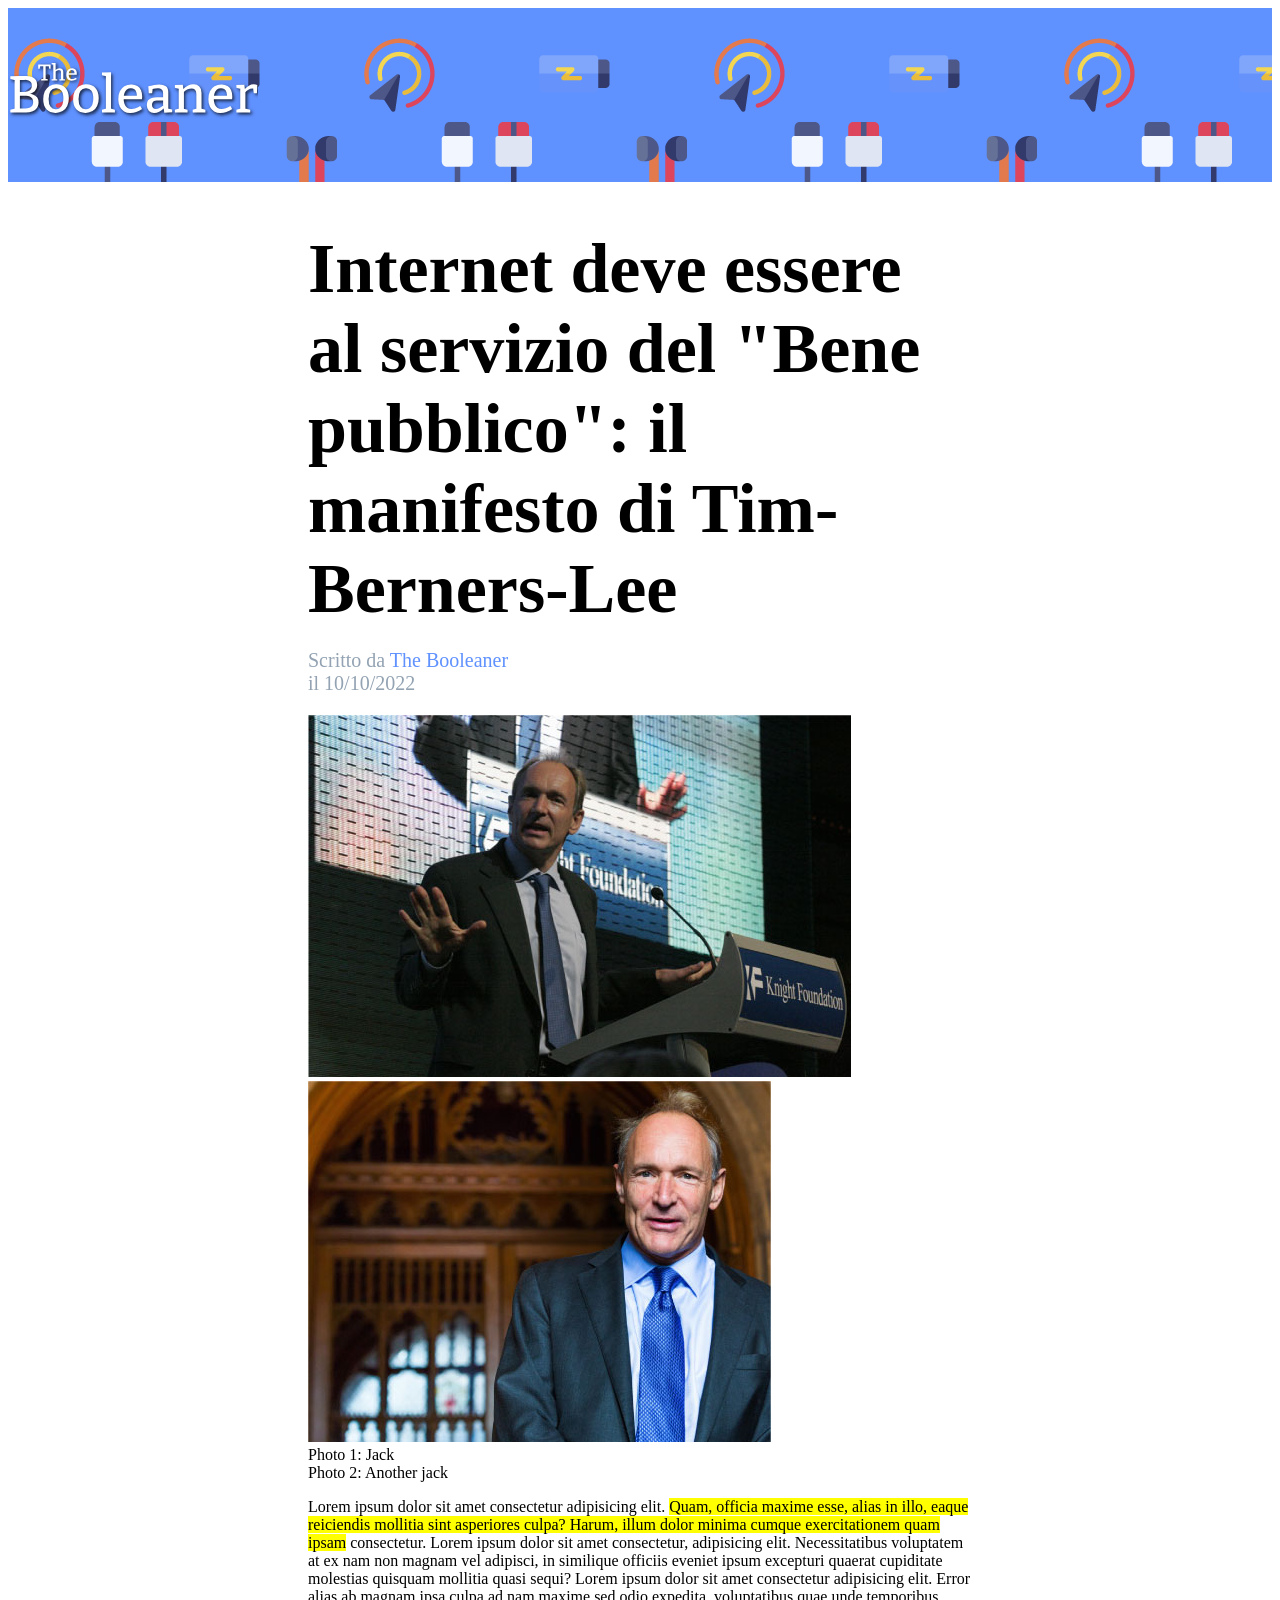
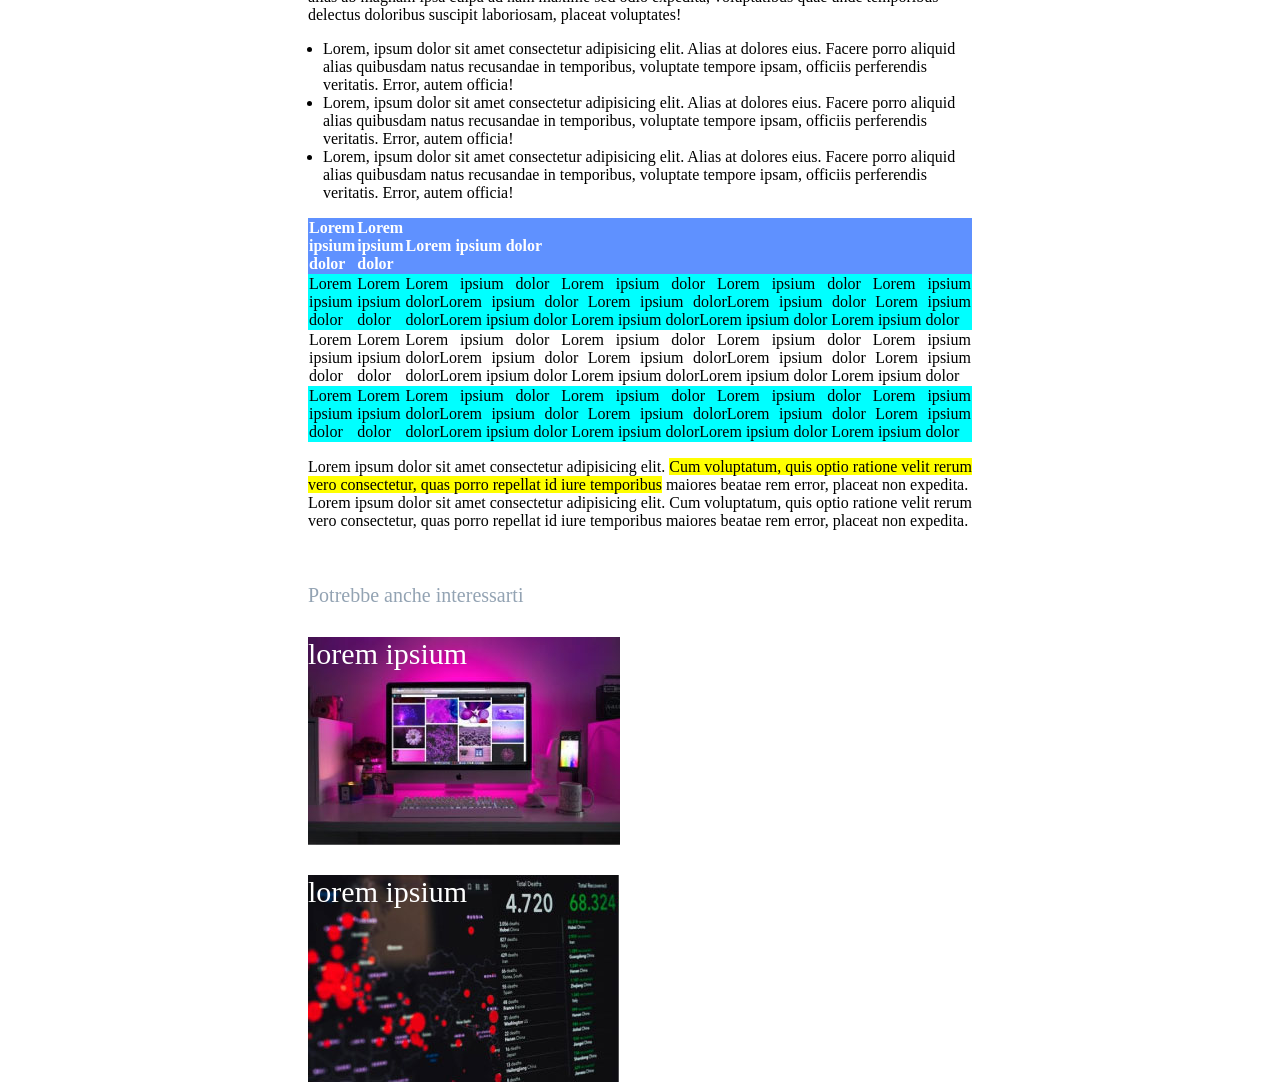
<file: index.html>
<!DOCTYPE html>
<html lang="en">
    <head>
        <meta charset="UTF-8">
        <meta http-equiv="X-UA-Compatible" content="IE=edge">
        <meta name="viewport" content="width=device-width, initial-scale=1.0">
        <link rel="stylesheet" href="css/style.css">
        <title>The Booleaner</title>
    </head>

    <body>
        <!-- spostare il logo in basso?? -->
        <header>
            <img id="Logo" src="img/logo.svg" alt="Logo Booleaner">
        </header>
        
        <main>
            <h1>
                Internet deve essere al servizio del "Bene pubblico": il manifesto di Tim-Berners-Lee
            </h1>

            <p class="gray-text">
                Scritto da <span id="testo-blu">The Booleaner</span><br>
                il 10/10/2022
            </p>

            <div>
                <img src="img/tim-1.jpg" alt="Tim-Berners-Lee1">
                <img src="img/tim-2.jpg" alt="Tim-Berners-Lee2">
            </div>
            

            <span>
                Photo 1: Jack <br>
                Photo 2: Another jack 
            </span>
            <!-- paragrafo -->
            <p>
                Lorem ipsum dolor sit amet consectetur adipisicing elit. <mark>Quam, officia maxime esse, alias in illo, eaque reiciendis mollitia sint asperiores culpa? Harum, illum dolor minima cumque exercitationem quam ipsam</mark> consectetur.
                Lorem ipsum dolor sit amet consectetur, adipisicing elit. Necessitatibus voluptatem at ex nam non magnam vel adipisci, in similique officiis eveniet ipsum excepturi quaerat cupiditate molestias quisquam mollitia quasi sequi?
                Lorem ipsum dolor sit amet consectetur adipisicing elit. Error alias ab magnam ipsa culpa ad nam maxime sed odio expedita, voluptatibus quae unde temporibus delectus doloribus suscipit laboriosam, placeat voluptates!
            </p>
            <!-- lista a punti -->
            <div>
                <ul id="lista">
                    
                    <li>
                        Lorem, ipsum dolor sit amet consectetur adipisicing elit. Alias at dolores eius. Facere porro aliquid alias quibusdam natus recusandae in temporibus, voluptate tempore ipsam, officiis perferendis veritatis. Error, autem officia!
                    </li>
                    
                    <li>
                        Lorem, ipsum dolor sit amet consectetur adipisicing elit. Alias at dolores eius. Facere porro aliquid alias quibusdam natus recusandae in temporibus, voluptate tempore ipsam, officiis perferendis veritatis. Error, autem officia!
                    </li>

                    <li>
                        Lorem, ipsum dolor sit amet consectetur adipisicing elit. Alias at dolores eius. Facere porro aliquid alias quibusdam natus recusandae in temporibus, voluptate tempore ipsam, officiis perferendis veritatis. Error, autem officia!
                    </li>

                </ul>
            
            </div>

            <!-- tabella -->
            <!-- prima riga di testa -->
            <div>
                <table class="tabella">
                    <thead>
                        <tr id="thead">
                            <th>
                                Lorem ipsium dolor
                            </th>
                            <th>
                                Lorem ipsium dolor
    
                            </th>
                            <th>
                                Lorem ipsium dolor
    
                            </th>
                        </tr>
                    </thead>
                    <!-- seconda riga  -->
                    <tbody class="tabella">
                        <tr class="td-background">
                            <td>
                                Lorem ipsium dolor
                            </td>
                            <td>
                                Lorem ipsium dolor
                            </td>
                            <td class="td-lungo">
                                Lorem ipsium dolor Lorem ipsium dolor Lorem ipsium dolor Lorem ipsium dolorLorem ipsium dolor Lorem ipsium dolorLorem ipsium dolor Lorem ipsium dolorLorem ipsium dolor Lorem ipsium dolorLorem ipsium dolor Lorem ipsium dolor                        
                            </td>
                        </tr>
                        <!-- terza riga -->
                        <tr>
                            <td>
                                Lorem ipsium dolor
                            </td>
                            <td>
                                Lorem ipsium dolor
                            </td>
                            <td class="td-lungo">
                            Lorem ipsium dolor Lorem ipsium dolor Lorem ipsium dolor Lorem ipsium dolorLorem ipsium dolor Lorem ipsium dolorLorem ipsium dolor Lorem ipsium dolorLorem ipsium dolor Lorem ipsium dolorLorem ipsium dolor Lorem ipsium dolor
                            </td>
                                
                        </tr>
                        <!-- quarta riga -->
                        <tr class="td-background">
                            <td>
                                Lorem ipsium dolor
                            </td>
                            <td>
                                Lorem ipsium dolor
                            </td>
                            <td class="td-lungo">
                                Lorem ipsium dolor Lorem ipsium dolor Lorem ipsium dolor Lorem ipsium dolorLorem ipsium dolor Lorem ipsium dolorLorem ipsium dolor Lorem ipsium dolorLorem ipsium dolor Lorem ipsium dolorLorem ipsium dolor Lorem ipsium dolor                        
                            </td>
                        </tr>
    
                    </tbody>
    
                   
                </table>
            </div>
            
            <!-- paragrafo 2 -->
            <p>
                Lorem ipsum dolor sit amet consectetur adipisicing elit. <mark>Cum voluptatum, quis optio ratione velit rerum vero consectetur, quas porro repellat id iure temporibus</mark> maiores beatae rem error, placeat non expedita.
                Lorem ipsum dolor sit amet consectetur adipisicing elit. Cum voluptatum, quis optio ratione velit rerum vero consectetur, quas porro repellat id iure temporibus maiores beatae rem error, placeat non expedita.
            </p>

            <br>

             <p class="gray-text">
                Potrebbe anche interessarti
             </p>  
            
             <!-- contenitore immagini finali con testo -->
            <div id="immagine-finale1">
               <p id="testo-sovrapposto">lorem ipsium</p>
            </div>

            <div id="immagine-finale2">
                <p id="testo-sovrapposto">lorem ipsium</p>
            </div>

        </main>
        
    </body>
</html>
</file>
<file: css/style.css>
header{
    background-image: url('../img/pattern.png');
    background-color: #5f91ff;
}
main{
    margin: 0 300px 0 300px;    
}
h1{
    font-size: 70px;
    margin-bottom: 10px;

}

#Logo{
    width: 250px;
    height: 170px;
}

.gray-text{
    color: rgb(147, 163, 179);
    font-size: 20px;
}

#lista{
    padding-left: 15px;
}

.tabella{
    width: 100%;
    text-align: left;
    border-spacing: 0px;
}

#thead{
    padding: 0px;
    text-align: left;
    background-color: #5f91ff;
    color: white;
    
}

.td-background{
    background-color: aqua;
}

.td-lungo{
    width: 900px;
    text-align: justify;
}

#testo-blu{
    color: #5f91ff;
}

#immagine-finale1{
    background-image: url("../img/monitor.jpg");
    width: 312px;
    height: 208px;
}

#immagine-finale2{
    background-image: url("../img/graph.jpg");
    width: 311px;
    height: 207px;
    margin-top: 15px;
}

#testo-sovrapposto{
    color: white;
    font-size: 30px;
}
</file>
